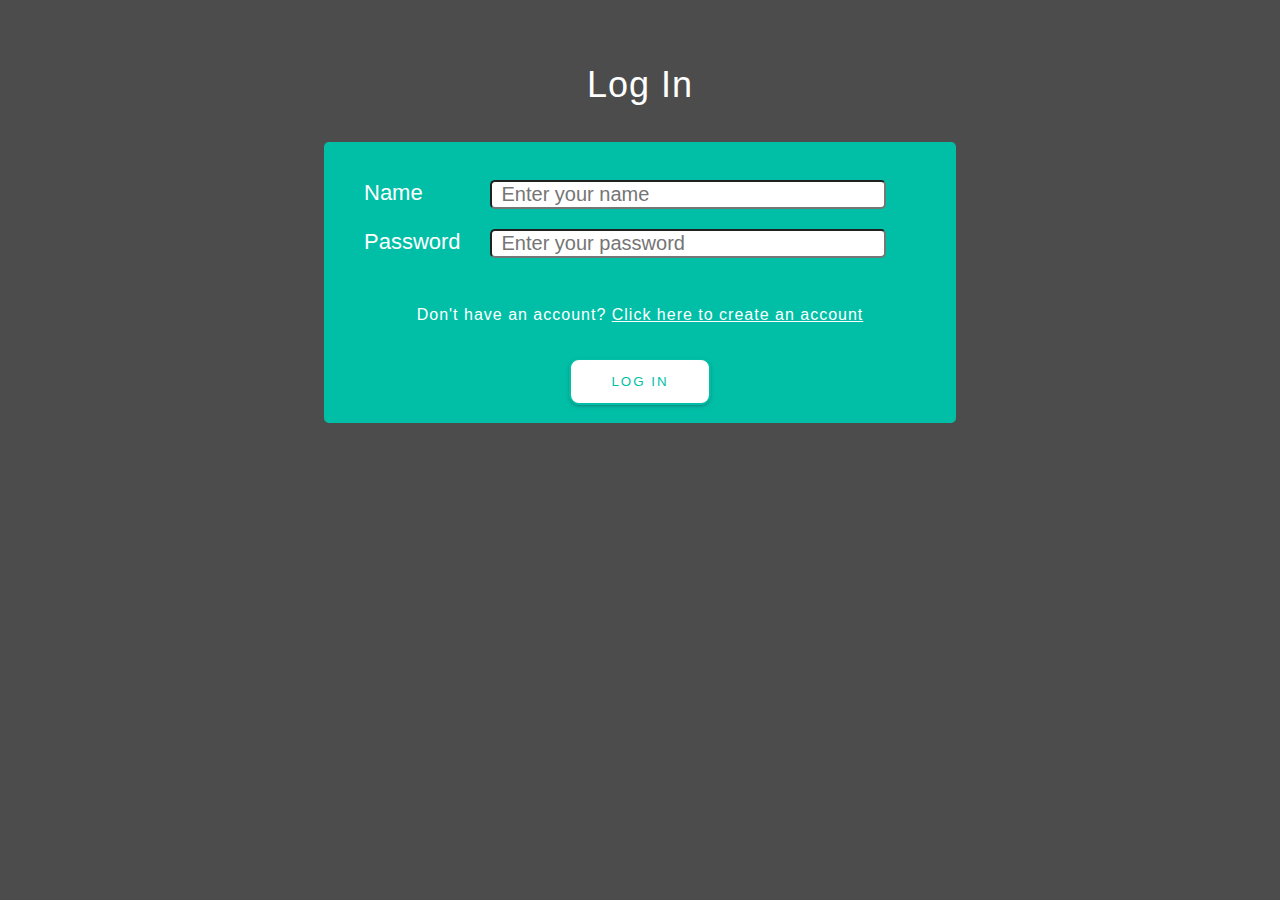
<file: index.html>
<!DOCTYPE html>
<html lang="en">
<head>
    <meta charset="UTF-8">
    <meta http-equiv="X-UA-Compatible" content="IE=edge">
    <meta name="viewport" content="width=device-width, initial-scale=1.0">
    <title>Log In</title>
    <link rel="stylesheet" href="login.css">
</head>

<script>
    function validate()
    {
        let uname = document.getElementById("username");
        let upwd = document.getElementById("userpwd");
        if(uname.value == "admin" && upwd.value == "123456")
        {
            alert("Login Success");
            window.open("Display.html");
        }
        else if(uname.value.length == 0)
        {
            alert("Please enter your user name!");
        }
        else if(upwd.value.length == 0)
        {
            alert("Please enter a password!");
        }
        else
        {
            alert("Invalid username or password");
        }
    }
</script>

<body>
    <center><p>Log In</p></center>
    <center>
        <div class="forms">
            <form name="Login" class="grid">
                <label for="username">Name</label>
                <input type="text" id="username" name="username" placeholder="Enter your name" required>

                <label for="userpwd">Password</label>
                <input type="password" id="userpwd" name="userpwd" placeholder="Enter your password" required>
            </form>
            <p style="font-size: 16px;">Don't have an account? <a style="color:white;" href="Signin.html">Click here to create an account</a></p>
            <br>
            <button onclick="validate()">LOG IN</button>
            <br><br>
        </div>
    </center>
</body>
</html>
</file>
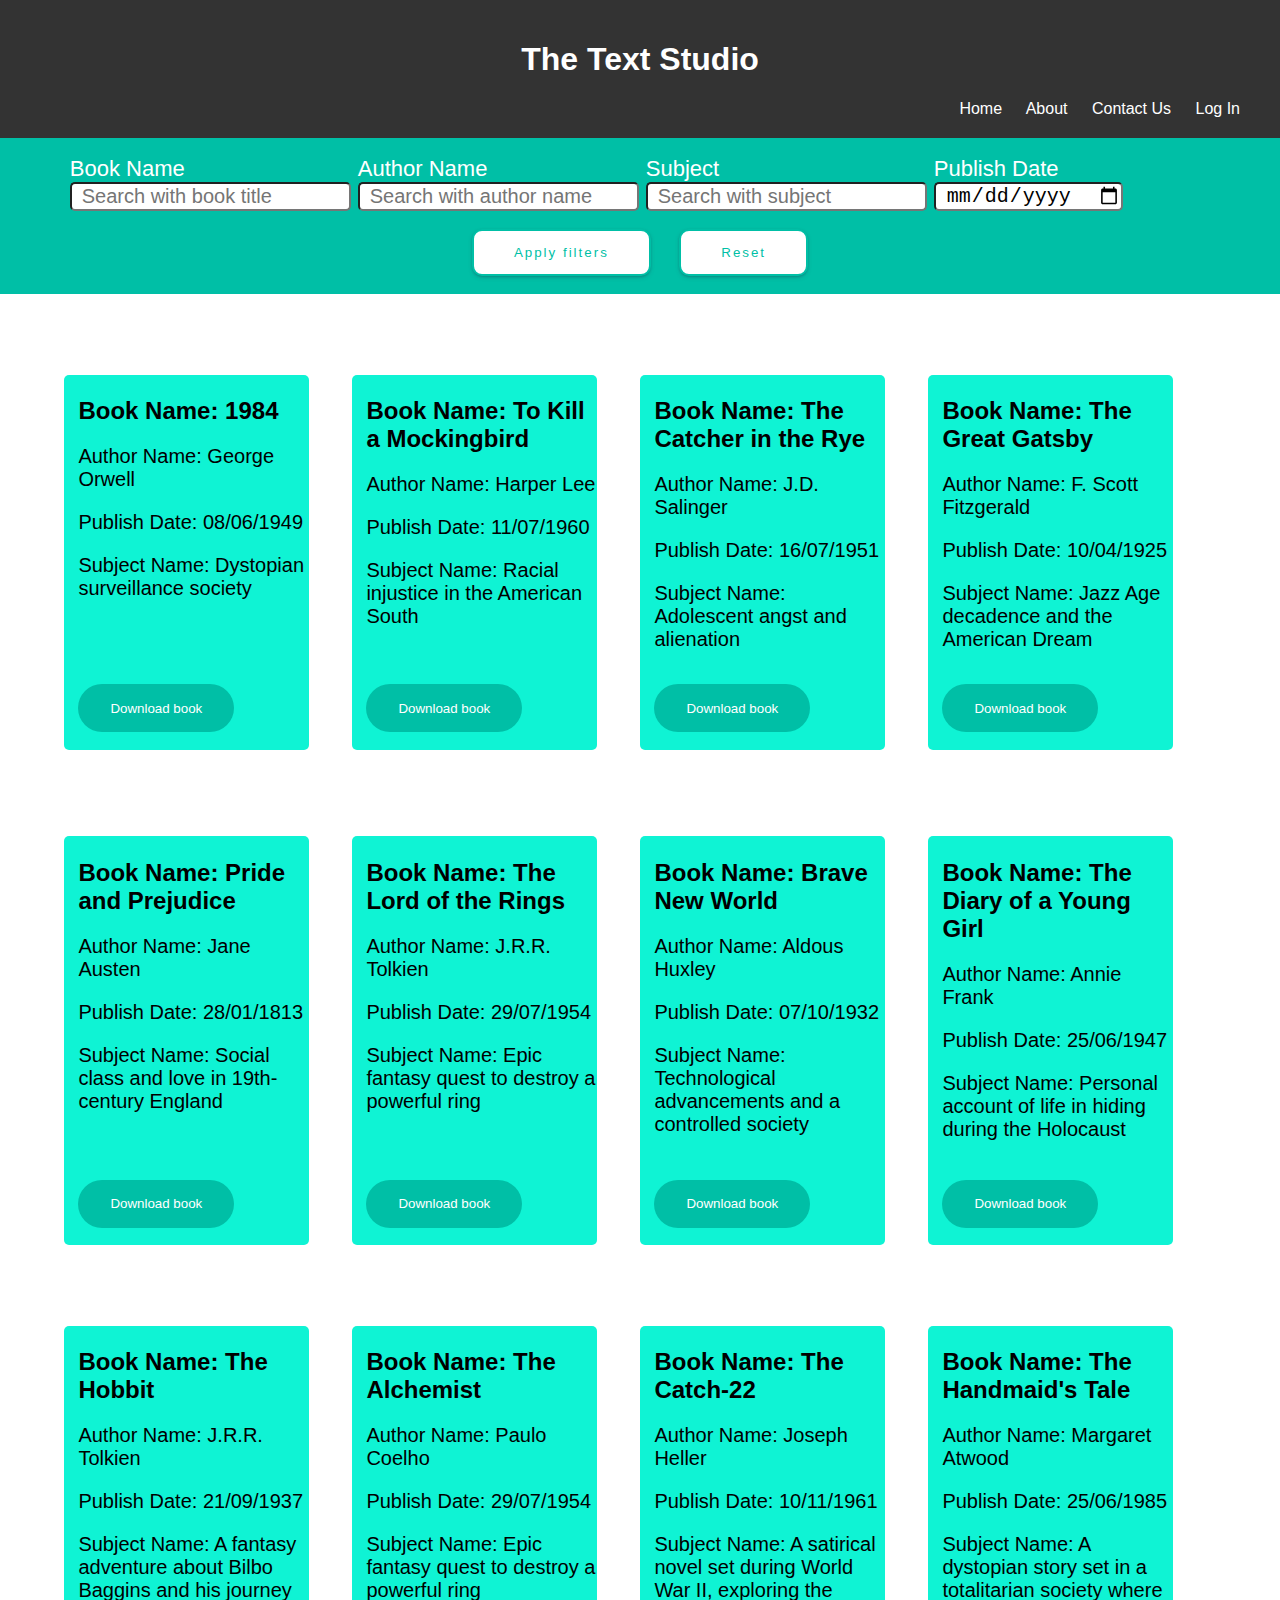
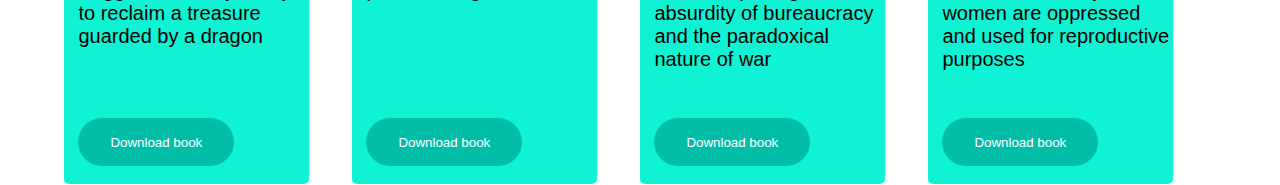
<file: Display.html>
<!DOCTYPE html>
<html lang="en">
<head>
    <meta charset="UTF-8">
    <meta http-equiv="X-UA-Compatible" content="IE=edge">
    <meta name="viewport" content="width=device-width, initial-scale=1.0">
    <title>Home Page</title>
    <link rel="stylesheet" href="Display.css">

</head>

<script src="Display.js"></script>

<body>

    <header>
        <center><h1>The Text Studio</h1></center>
        <span>
            <span><a href="#">Home</a></span>
            <span><a title="Just a title">About</a></span>
            <span><a href="#">Contact Us</a></span>
            <span><a href="#">Log In</a></span>
        </span>
    </header>

    <section style="background-color: #00BFA6;">
        <br>
        <section class="filtergrid">
            <div>
                <label for="title">Book Name</label>
                <input type="text" placeholder="Search with book title" id="title">
            </div>

            <div>
                <label for="authorname">Author Name</label>
                <input type="text" placeholder="Search with author name" id="authorname">
            </div>

            <div>
                <label for="subject">Subject</label><br>
                <input type="text" placeholder="Search with subject" id="subject">
            </div>

            <div>
                <label for="publishDate">Publish Date</label><br>
                <input type="date" placeholder="Search based on publish date" id="publishDate">
            </div>
        </section>
        <br>
        <center>
            <button class="filter" onclick="applyFilters()">Apply filters</button>&ensp;&emsp;
            <button class="filter" onclick="Reset()">Reset</button>
        </center>
        <br>
    </section>

    <br><br>

    <center><div id="search"></div></center>

    <br><br>
    <section class="grid" id="books">
        <div class="card">
            <h2>Book Name: 1984</h2>
            <p>Author Name: George Orwell</p>
            <p>Publish Date: 08/06/1949</p>
            <p>Subject Name: Dystopian surveillance society</p>
            <a class="downloadURL" href="" download> <button class="download"><span class="download-content">Download book</span></button> </a>
        </div>

        <div class="card">
            <h2>Book Name: To Kill a Mockingbird</h2>
            <p>Author Name: Harper Lee</p>
            <p>Publish Date: 11/07/1960</p>
            <p>Subject Name: Racial injustice in the American South</p>
            <a class="downloadURL" href="" download> <button class="download"><span class="download-content">Download book</span></button> </a>
        </div>

        <div class="card">
            <h2>Book Name: The Catcher in the Rye</h2>
            <p>Author Name: J.D. Salinger</p>
            <p>Publish Date: 16/07/1951</p>
            <p>Subject Name: Adolescent angst and alienation</p>
            <a class="downloadURL" href="" download> <button class="download"><span class="download-content">Download book</span></button> </a>
        </div>

        <div class="card">
            <h2>Book Name: The Great Gatsby</h2>
            <p>Author Name: F. Scott Fitzgerald </p>
            <p>Publish Date: 10/04/1925</p>
            <p>Subject Name: Jazz Age decadence and the American Dream</p>
            <a class="downloadURL" href="" download> <button class="download"><span class="download-content">Download book</span></button> </a>
        </div>

        <div class="card">
            <h2>Book Name: Pride and Prejudice</h2>
            <p>Author Name: Jane Austen</p>
            <p>Publish Date: 28/01/1813</p>
            <p>Subject Name: Social class and love in 19th-century England</p>
            <a class="downloadURL" href="" download> <button class="download"><span class="download-content">Download book</span></button> </a>
        </div>

        <div class="card">
            <h2>Book Name: The Lord of the Rings</h2>
            <p>Author Name: J.R.R. Tolkien</p>
            <p>Publish Date: 29/07/1954</p>
            <p>Subject Name: Epic fantasy quest to destroy a powerful ring</p>
            <a class="downloadURL" href="" download> <button class="download"><span class="download-content">Download book</span></button> </a>
        </div>

        <div class="card">
            <h2>Book Name: Brave New World</h2>
            <p>Author Name: Aldous Huxley</p>
            <p>Publish Date: 07/10/1932</p>
            <p>Subject Name: Technological advancements and a controlled society</p>
            <a class="downloadURL" href="" download> <button class="download"><span class="download-content">Download book</span></button> </a>
        </div>

        <div class="card">
            <h2>Book Name: The Diary of a Young Girl</h2>
            <p>Author Name: Annie Frank</p>
            <p>Publish Date: 25/06/1947</p>
            <p>Subject Name: Personal account of life in hiding during the Holocaust</p>
            <a class="downloadURL" href="" download> <button class="download"><span class="download-content">Download book</span></button> </a>
        </div>

        <div class="card">
            <h2>Book Name: The Hobbit</h2>
            <p>Author Name: J.R.R. Tolkien</p>
            <p>Publish Date: 21/09/1937</p>
            <p>Subject Name: A fantasy adventure about Bilbo Baggins and his journey to reclaim a treasure guarded by a dragon</p>
            <a class="downloadURL" href="" download> <button class="download"><span class="download-content">Download book</span></button> </a>
        </div>

        <div class="card">
            <h2>Book Name: The Alchemist</h2>
            <p>Author Name: Paulo Coelho</p>
            <p>Publish Date: 29/07/1954</p>
            <p>Subject Name: Epic fantasy quest to destroy a powerful ring</p>
            <a class="downloadURL" href="" download> <button class="download"><span class="download-content">Download book</span></button> </a>
        </div>

        <div class="card">
            <h2>Book Name: The Catch-22</h2>
            <p>Author Name: Joseph Heller</p>
            <p>Publish Date: 10/11/1961</p>
            <p>Subject Name: A satirical novel set during World War II, exploring the absurdity of bureaucracy and the paradoxical nature of war</p>
            <a class="downloadURL" href="" download> <button class="download"><span class="download-content">Download book</span></button> </a>
        </div>

        <div class="card">
            <h2>Book Name: The Handmaid's Tale</h2>
            <p>Author Name: Margaret Atwood</p>
            <p>Publish Date: 25/06/1985</p>
            <p>Subject Name: A dystopian story set in a totalitarian society where women are oppressed and used for reproductive purposes</p>
            <a class="downloadURL" href="" download> <button class="download"><span class="download-content">Download book</span></button> </a>
        </div>
    </section>
</body>
</html>
</file>
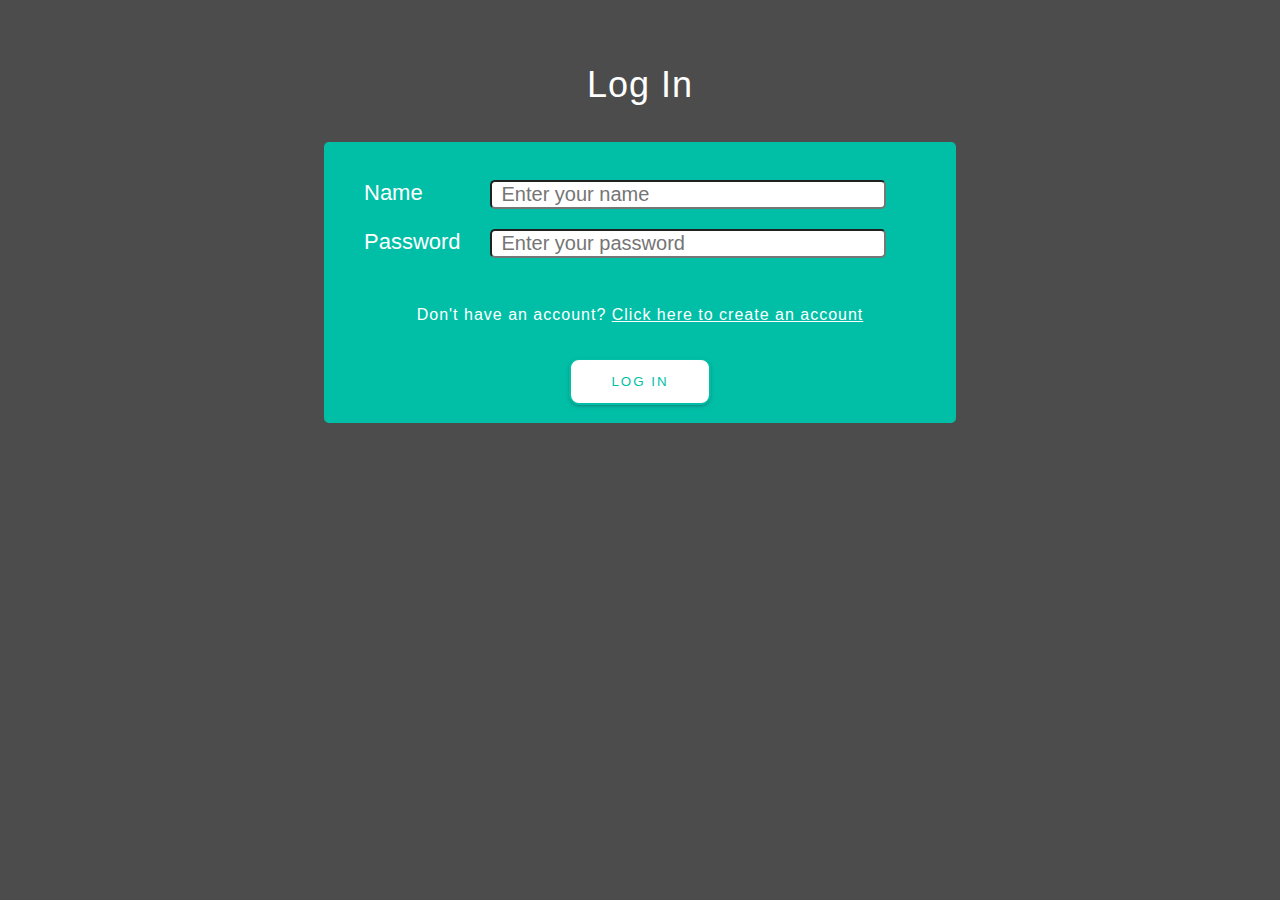
<file: Login.html>
<!DOCTYPE html>
<html lang="en">
<head>
    <meta charset="UTF-8">
    <meta http-equiv="X-UA-Compatible" content="IE=edge">
    <meta name="viewport" content="width=device-width, initial-scale=1.0">
    <title>Log In</title>
    <link rel="stylesheet" href="login.css">
</head>

<script>
    function validate()
    {
        let uname = document.getElementById("username");
        let upwd = document.getElementById("userpwd");
        if(uname.value == "admin" && upwd.value == "123456")
        {
            alert("Login Success");
            window.open("Display.html");
        }
        else if(uname.value.length == 0)
        {
            alert("Please enter your user name!");
        }
        else if(upwd.value.length == 0)
        {
            alert("Please enter a password!");
        }
        else
        {
            alert("Invalid username or password");
        }
    }
</script>

<body>
    <center><p>Log In</p></center>
    <center>
        <div class="forms">
            <form name="Login" class="grid">
                <label for="username">Name</label>
                <input type="text" id="username" name="username" placeholder="Enter your name" required>

                <label for="userpwd">Password</label>
                <input type="password" id="userpwd" name="userpwd" placeholder="Enter your password" required>
            </form>
            <p style="font-size: 16px;">Don't have an account? <a style="color:white;" href="Signin.html">Click here to create an account</a></p>
            <br>
            <button onclick="validate()">LOG IN</button>
            <br><br>
        </div>
    </center>
</body>
</html>
</file>
<file: login.css>
body
{
    background-color: #111111c0;
    font-family:'Lucida Sans', 'Lucida Sans Regular', 'Lucida Grande', 'Lucida Sans Unicode', Geneva, Verdana, sans-serif;
    color: white;
    margin-top: 5%;
}

button
{
    background-color: #fff;
    padding: 14px 40px;
    color: #00BFA6;
    letter-spacing: 2px;
    cursor: pointer;
    border-radius: 10px;
    border: 2px solid #00BFA6;
    box-shadow: rgba(50, 50, 93, 0.25) 0px 2px 5px -1px, rgba(0, 0, 0, 0.3) 0px 1px 3px -1px;
    transition: 0.6s;
}

button:hover
{
    transition: .4s;
    border: 2px solid #fff;
    background-color: #00BFA6;
    color: #fff;
}

button:active
{
    background-color: #87dbd0;
}

p
{
    color: white;
    letter-spacing: 1px;
    font-size: 36px;
}

.forms
{
    margin-left: 25%;
    margin-right: 25%;
    padding-top: 3%;
    background-color: #00BFA6;
    border-radius: 5px;
}

label
{
    font-family:'Lucida Sans', 'Lucida Sans Regular', 'Lucida Grande', 'Lucida Sans Unicode', Geneva, Verdana, sans-serif;
    font-size: 22px;
    text-align: left;
    text-indent: 40px;
    color: white;
}

input
{
    padding-left: 10px;
    border-radius: 5px;
    margin-right: 15%;
    font-size: 20px;
}

.grid
{
    display:grid;
    grid-template-columns: 1fr 3fr;
    grid-template-rows: 1fr 1fr;
    grid-column-gap: 10px;
    grid-row-gap: 20px;
    padding-bottom: 5%;
}
</file>
<file: Display.css>
body
{
    font-family: 'Arial', sans-serif;
    margin: 0;
    padding: 0;
}

.filtergrid div
{
    margin-left: 2%;
}

header
{
    background-color: #333;
    color: #fff;
    padding: 20px;
    margin: 0%;
    text-align: right;
}

header span a
{
    color: #fff;
    text-decoration: none;
    margin-right: 20px;
}

header span span:hover
{
    text-decoration:underline solid #00BFA6;
}

section div p
{
    font-size: 20px;
}

.filtergrid
{
    display: grid;
    grid-template-columns: 1fr 1fr 1fr 1fr;
    margin-left: 5%;
    margin-right: 5%;
}

label
{
    font-family:'Lucida Sans', 'Lucida Sans Regular', 'Lucida Grande', 'Lucida Sans Unicode', Geneva, Verdana, sans-serif;
    font-size: 22px;
    text-align: left;
    text-indent: 40px;
    color: white;
}

input
{
    padding-left: 10px;
    border-radius: 5px;
    margin-right: 15%;
    font-size: 20px;
}

.filter
{
    background-color: #fff;
    padding: 14px 40px;
    color: #00BFA6;
    letter-spacing: 2px;
    cursor: pointer;
    border-radius: 10px;
    border: 2px solid #00BFA6;
    box-shadow: rgba(50, 50, 93, 0.25) 0px 2px 5px -1px, rgba(0, 0, 0, 0.3) 0px 1px 3px -1px;
    transition: 0.6s;
}

.filter:hover
{
    transition: .4s;
    border: 2px solid #fff;
    background-color: #00BFA6;
    color: #fff;
}

.filter:active
{
    background-color: #87dbd0;
}

.card
{
    background-color: #0ff3d4;
    margin-top: 3%;
    padding-top: 1%;
    padding-bottom: 1%;
    padding-left: 5%;
    width: 80%;
    height: 120%;
    border-radius: 5px;
    position: relative;
}

.grid
{
    display: grid;
    grid-template-columns: 1fr 1fr 1fr 1fr;
    margin-left: 5%;
    margin-right: 5%;
    row-gap: 15%;
}

.download
{
    position: relative;
    overflow: hidden;
    height: 3rem;
    padding: 0 2rem;
    border-radius: 1.5rem;
    background: #00BFA6;
    background-size: 400%;
    color: #fff;
    border: none;
    margin-bottom: 5%;
}

.download:hover::before
{
    transform: scaleX(1);
}

.download-content
{
    position: relative;
    z-index: 1;
}

.download::before
{
    content: '';
    position: absolute;
    top: 0;
    left: 0;
    transform: scaleX(0);
    transform-origin: 0 50%;
    width: 100%;
    height: inherit;
    border-radius: inherit;
    background: linear-gradient(82.3deg,#00BFA6,#ee6c6c);
    transition: all 0.475s;
}

.downloadURL
{
    position: absolute;
    bottom: 10px;
}
</file>
